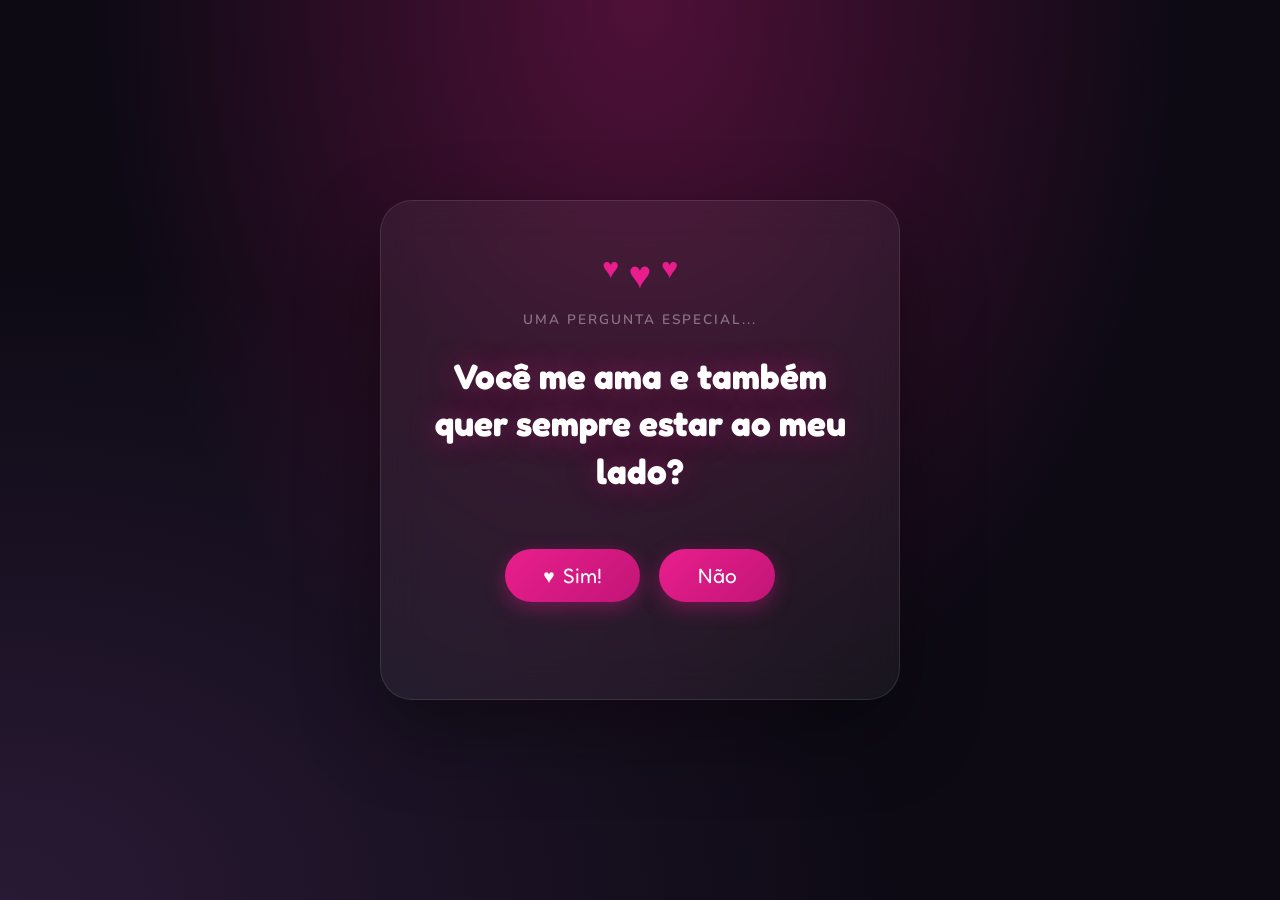
<file: final.html>
<!DOCTYPE html>
<html lang="pt-br">
<head>
  <meta charset="UTF-8">
  <meta name="viewport" content="width=device-width, initial-scale=1.0">
  <link rel="stylesheet" href="css/final.css">
  <title>Uma Pergunta — The Love</title>
</head>
<body>

  <!-- Corações flutuantes de fundo -->
  <div class="hearts-bg" id="heartsBg"></div>

  <!-- Partículas de celebração (aparecem ao clicar Sim) -->
  <div class="confetti-container" id="confettiContainer"></div>

  <main class="final-main" id="finalMain">

    <!-- Cartão da pergunta -->
    <div class="question-card" id="questionCard">

      <!-- Cabeçalho -->
      <div class="card-header">
        <div class="hearts-row">
          <span class="big-heart">♥</span>
          <span class="big-heart big-heart--mid">♥</span>
          <span class="big-heart">♥</span>
        </div>
        <p class="card-pre">Uma pergunta especial...</p>
      </div>

      <!-- A pergunta -->
      <h1 class="the-question">
        Você me ama e também quer sempre estar ao meu lado?
      </h1>

      <!-- Botões -->
      <div class="buttons-area" id="buttonsArea">
        <button class="answer-btn answer-btn--sim" id="btnSim" onclick="handleSim()">
          <span class="btn-icon">♥</span>
          <span>Sim!</span>
        </button>
        <button class="answer-btn answer-btn--nao" id="btnNao" onmouseenter="runAway()" ontouchstart="runAway()">
          <span>Não</span>
        </button>
      </div>

      <!-- Mensagem de "quase pegou" quando o botão foge -->
      <p class="escape-msg" id="escapeMsg"></p>
    </div>

    <!-- Tela de celebração (aparece após clicar Sim) -->
    <div class="celebration" id="celebration">
      <div class="plumbob plumbob--celebrate"></div>
      <h1 class="celebrate-title">EU SABIA!! ♥</h1>
      <div class="celebrate-hearts">
        <span>♥</span><span>♥</span><span>♥</span><span>♥</span><span>♥</span>
      </div>
      <p class="celebrate-msg">
        Eu te amo muito, Amor.<br>
        Obrigado por fazer cada dia valer a pena.<br>
        Essa história é só nossa — e ela ainda tem muuuitos capítulos pra serem escritos. ♥
      </p>
      <a href="index.html" class="restart-btn">
        ↩ Voltar ao início
      </a>
    </div>

  </main>

  <script src="js/final.js"></script>
</body>
</html>
</file>
<file: css/final.css>
@import url("https://fonts.googleapis.com/css2?family=Nunito:wght@400;600;700;800;900&family=Fredoka+One&display=swap");

:root {
  --sims-green: #7ac142;
  --sims-green-dark: #5a9f2f;
  --sims-green-glow: rgba(122, 193, 66, 0.4);
  --sims-purple: #9b59b6;
  --rose: #e91e8c;
  --rose-dark: #c21578;
  --rose-glow: rgba(233, 30, 140, 0.35);
  --font-display: "Fredoka One", cursive;
  --font-body: "Nunito", sans-serif;
  --transition: 0.3s cubic-bezier(0.4, 0, 0.2, 1);
}

*,
*::before,
*::after {
  margin: 0;
  padding: 0;
  box-sizing: border-box;
}

body {
  font-family: var(--font-body);
  background:
    radial-gradient(
      ellipse at 50% 0%,
      rgba(233, 30, 140, 0.3) 0%,
      transparent 60%
    ),
    radial-gradient(
      ellipse at 0% 100%,
      rgba(155, 89, 182, 0.2) 0%,
      transparent 50%
    ),
    #0d0a14;
  min-height: 100vh;
  overflow: hidden;
  color: white;
  position: relative;
}

/* ══════════════════════════════════════
   CORAÇÕES DE FUNDO
══════════════════════════════════════ */
.hearts-bg {
  position: fixed;
  inset: 0;
  pointer-events: none;
  z-index: 0;
  overflow: hidden;
}
.heart-float {
  position: absolute;
  bottom: -50px;
  color: rgba(233, 30, 140, 0.15);
  font-size: 1.5rem;
  animation: heartRise linear infinite;
  user-select: none;
}
@keyframes heartRise {
  0% {
    transform: translateY(0) rotate(0deg);
    opacity: 0;
  }
  10% {
    opacity: 1;
  }
  90% {
    opacity: 0.3;
  }
  100% {
    transform: translateY(-110vh) rotate(360deg);
    opacity: 0;
  }
}

/* ══════════════════════════════════════
   CONFETTI
══════════════════════════════════════ */
.confetti-container {
  position: fixed;
  inset: 0;
  pointer-events: none;
  z-index: 100;
  overflow: hidden;
}
.confetti-piece {
  position: absolute;
  top: -20px;
  width: 10px;
  height: 10px;
  border-radius: 2px;
  animation: confettiFall linear forwards;
}
@keyframes confettiFall {
  0% {
    transform: translateY(0) rotate(0deg);
    opacity: 1;
  }
  100% {
    transform: translateY(110vh) rotate(720deg);
    opacity: 0;
  }
}

/* ══════════════════════════════════════
   MAIN
══════════════════════════════════════ */
.final-main {
  position: relative;
  z-index: 1;
  min-height: 100vh;
  display: flex;
  flex-direction: column;
  align-items: center;
  justify-content: center;
  padding: 2rem 1.5rem;
}

/* ══════════════════════════════════════
   QUESTION CARD
══════════════════════════════════════ */
.question-card {
  background: rgba(255, 255, 255, 0.05);
  border: 1px solid rgba(255, 255, 255, 0.1);
  border-radius: 32px;
  padding: 3rem 2.5rem;
  max-width: 520px;
  width: 100%;
  text-align: center;
  backdrop-filter: blur(20px);
  box-shadow: 0 30px 80px rgba(0, 0, 0, 0.4);
  position: relative;
  animation: cardAppear 0.8s ease forwards;
}
@keyframes cardAppear {
  from {
    opacity: 0;
    transform: translateY(30px) scale(0.95);
  }
  to {
    opacity: 1;
    transform: translateY(0) scale(1);
  }
}

.card-header {
  margin-bottom: 1.5rem;
}
.hearts-row {
  display: flex;
  justify-content: center;
  gap: 0.6rem;
  margin-bottom: 0.5rem;
}
.big-heart {
  font-size: 1.8rem;
  color: var(--rose);
  animation: heartBeat 1.5s ease-in-out infinite;
  display: inline-block;
}
.big-heart--mid {
  font-size: 2.4rem;
  animation-delay: 0.2s;
}
.big-heart:last-child {
  animation-delay: 0.4s;
}
@keyframes heartBeat {
  0%,
  100% {
    transform: scale(1);
  }
  25% {
    transform: scale(1.2);
  }
  45% {
    transform: scale(0.95);
  }
  60% {
    transform: scale(1.15);
  }
}

.card-pre {
  font-size: 0.85rem;
  color: rgba(255, 255, 255, 0.4);
  font-weight: 600;
  text-transform: uppercase;
  letter-spacing: 2px;
}

.the-question {
  font-family: var(--font-display);
  font-size: clamp(1.5rem, 4vw, 2.2rem);
  color: white;
  line-height: 1.35;
  margin-bottom: 2.5rem;
  text-shadow: 0 0 30px rgba(233, 30, 140, 0.4);
}

/* ══════════════════════════════════════
   BOTÕES DE RESPOSTA
══════════════════════════════════════ */
.buttons-area {
  display: flex;
  gap: 1.2rem;
  justify-content: center;
  align-items: center;
  flex-wrap: wrap;
  min-height: 80px;
  position: relative;
  z-index: 10;
}

.answer-btn {
  display: inline-flex;
  align-items: center;
  gap: 0.5rem;
  padding: 0.9rem 2.4rem;
  border: none;
  cursor: pointer;
  border-radius: 50px;
  font-family: var(--font-display);
  font-size: 1.3rem;
  transition: all 0.2s ease;
  user-select: none;
  position: relative;
  z-index: 10;
}

.answer-btn--sim {
  background: linear-gradient(135deg, var(--rose), var(--rose-dark));
  color: white;
  box-shadow: 0 6px 20px var(--rose-glow);
}
.answer-btn--sim:hover {
  transform: scale(1.06) translateY(-3px);
  box-shadow: 0 12px 30px rgba(233, 30, 140, 0.5);
}
.answer-btn--sim:active {
  transform: scale(0.97);
}
.btn-icon {
  font-size: 1.2rem;
}

.answer-btn--nao {
  background: linear-gradient(135deg, var(--rose), var(--rose-dark));
  color: white;
  box-shadow: 0 6px 20px var(--rose-glow);
  border: none;
  font-size: 1.3rem;
  padding: 0.9rem 2.4rem;
}
.answer-btn--nao:hover {
  transform: scale(1.06) translateY(-3px);
  box-shadow: 0 12px 30px rgba(233, 30, 140, 0.5);
}
.answer-btn--nao:active {
  transform: scale(0.97);
}

.escape-msg {
  font-size: 0.85rem;
  color: rgba(255, 255, 255, 0.35);
  font-style: italic;
  margin-top: 1.2rem;
  min-height: 1.2em;
  transition: opacity 0.3s;
}

/* ══════════════════════════════════════
   CELEBRAÇÃO
══════════════════════════════════════ */
.celebration {
  display: none;
  flex-direction: column;
  align-items: center;
  text-align: center;
  max-width: 520px;
  width: 100%;
  padding: 3rem 2rem;
  background: rgba(255, 255, 255, 0.05);
  border: 1px solid rgba(255, 255, 255, 0.1);
  border-radius: 32px;
  backdrop-filter: blur(20px);
  box-shadow: 0 30px 80px rgba(0, 0, 0, 0.4);
  animation: cardAppear 0.8s ease forwards;
}
.celebration.show {
  display: flex;
}

.celebrate-title {
  font-family: var(--font-display);
  font-size: clamp(2.5rem, 8vw, 4rem);
  background: linear-gradient(135deg, var(--rose), var(--sims-purple), #ff6b6b);
  -webkit-background-clip: text;
  -webkit-text-fill-color: transparent;
  background-clip: text;
  margin-bottom: 1rem;
  animation: titlePop 0.6s cubic-bezier(0.17, 0.67, 0.83, 0.67);
}
@keyframes titlePop {
  0% {
    transform: scale(0.3);
    opacity: 0;
  }
  70% {
    transform: scale(1.15);
  }
  100% {
    transform: scale(1);
    opacity: 1;
  }
}

.celebrate-hearts {
  display: flex;
  gap: 0.8rem;
  font-size: 1.6rem;
  color: var(--rose);
  margin-bottom: 1.5rem;
}
.celebrate-hearts span {
  animation: heartBeat 1.5s ease-in-out infinite;
  display: inline-block;
}
.celebrate-hearts span:nth-child(1) {
  animation-delay: 0s;
}
.celebrate-hearts span:nth-child(2) {
  animation-delay: 0.15s;
}
.celebrate-hearts span:nth-child(3) {
  animation-delay: 0.3s;
}
.celebrate-hearts span:nth-child(4) {
  animation-delay: 0.45s;
}
.celebrate-hearts span:nth-child(5) {
  animation-delay: 0.6s;
}

.celebrate-msg {
  font-size: 1.05rem;
  line-height: 1.8;
  color: rgba(255, 255, 255, 0.75);
  margin-bottom: 2rem;
  font-weight: 600;
}

.celebrate-days {
  background: rgba(255, 255, 255, 0.06);
  border-radius: 20px;
  padding: 1.5rem 2rem;
  margin-bottom: 2rem;
  width: 100%;
}
.cd-number {
  font-family: var(--font-display);
  font-size: 4rem;
  color: var(--rose);
  text-shadow: 0 0 20px var(--rose-glow);
  display: block;
  line-height: 1;
  margin-bottom: 0.3rem;
}
.cd-label {
  font-size: 0.85rem;
  color: rgba(255, 255, 255, 0.45);
  font-weight: 600;
  text-transform: uppercase;
  letter-spacing: 1px;
}

.restart-btn {
  display: inline-flex;
  align-items: center;
  gap: 0.6rem;
  padding: 0.9rem 2rem;
  background: rgba(255, 255, 255, 0.08);
  color: rgba(255, 255, 255, 0.6);
  text-decoration: none;
  border-radius: 50px;
  font-family: var(--font-body);
  font-size: 0.9rem;
  font-weight: 700;
  border: 1px solid rgba(255, 255, 255, 0.1);
  transition: all var(--transition);
}
.restart-btn:hover {
  background: rgba(255, 255, 255, 0.12);
  color: white;
  transform: translateY(-2px);
}

/* ══════════════════════════════════════
   RESPONSIVO
══════════════════════════════════════ */
@media (max-width: 600px) {
  .question-card {
    padding: 2.5rem 1.5rem;
    border-radius: 24px;
  }
  .buttons-area {
    flex-direction: column;
    align-items: center;
    min-height: auto;
  }
  .answer-btn--nao {
    font-size: 1.3rem;
    padding: 0.9rem 2.4rem;
  }
  .celebration {
    padding: 2.5rem 1.5rem;
  }
}
</file>
